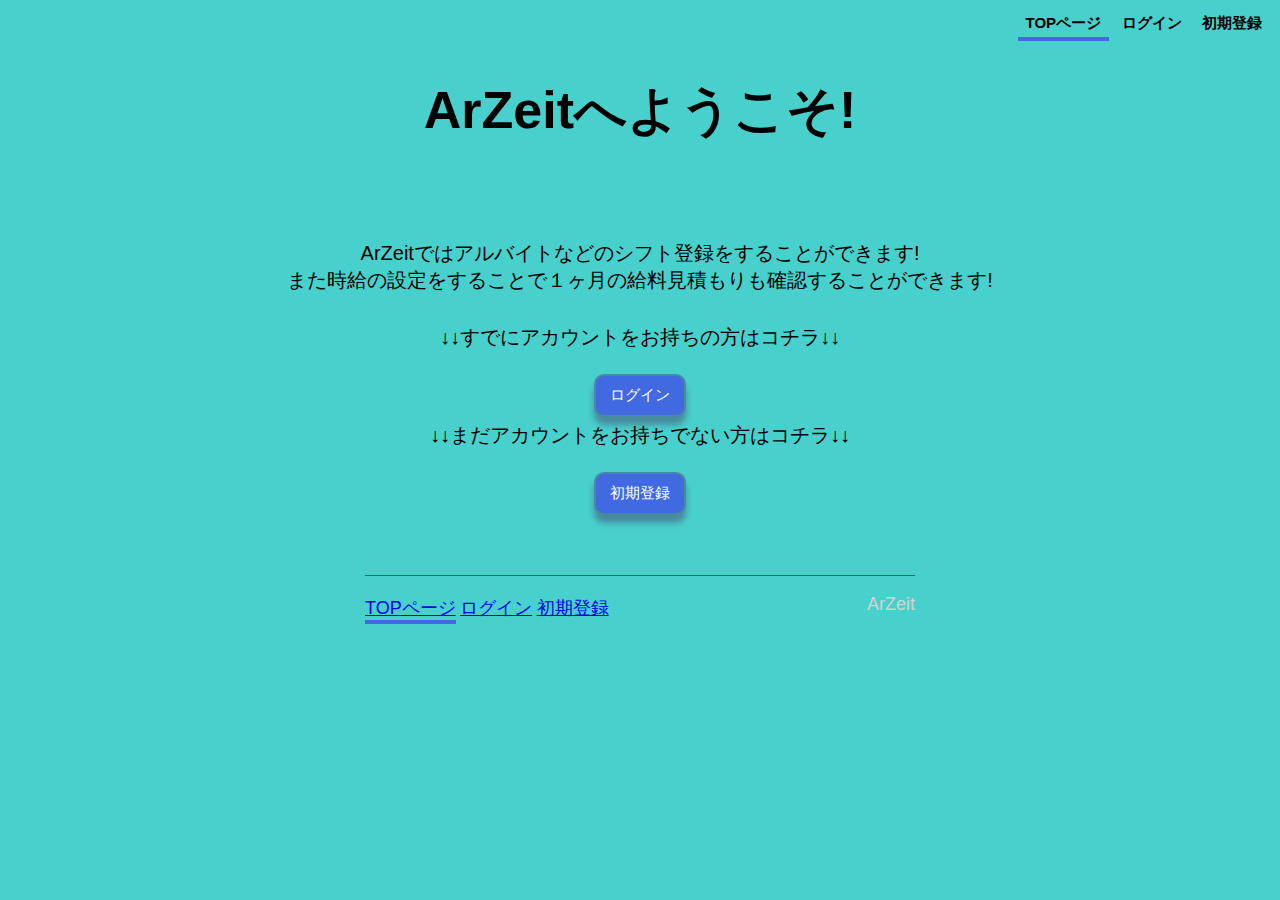
<file: WebContent/project/arzeit/index.html>
<!DOCTYPE html>
<html>
<head>
	<meta http-equiv="Content-Type" content="text/html; charset=UTF-8">
	<title>シフト管理アプリケーション</title>
	<link rel="stylesheet" type="text/css" href="index.css"/>
</head>

<body>
  <!--ヘッダー部分-->
  <header>
    <nav>
    <ul>
      <li class="current"><!--今どこのページにいるか cssの方でどこのページにいるか下線を引いている-->
        <a href="index.html">TOPページ</a>
        </li>
      <li>
        <a href="login.html">ログイン</a>
        </li>
      <li>
        <a href="register.html">初期登録</a>
      </li>
    </ul>
  </nav>
  <section>
  <H1>ArZeitへようこそ!</H1>
  <section>
</header>
<!--ヘッダー部分-->

  <p>ArZeitではアルバイトなどのシフト登録をすることができます!<br>また時給の設定をすることで１ヶ月の給料見積もりも確認することができます!<p>

	<div class="login_or_register">
    <p>↓↓すでにアカウントをお持ちの方はコチラ↓↓</p><br>
    <a href = "login.html">
		<!--<button class = "login_button"id="login_button">ログイン</button><br>-->
		<input type="button" class = "login_button" id = "login_button"value="ログイン"/>
  	</a>
    <p>↓↓まだアカウントをお持ちでない方はコチラ↓↓</p><br>
    <a href = "register.html">
    <!--<button class = "register_button" id="register_button">初期登録</button><br>-->
		<input type="button" class = "register_button" id = "register_button"value="初期登録"/>
  	</a>
	</div>
	<footer>
		<nav>
			<ul>
	      <li class="current"><!--今どこのページにいるか cssの方でどこのページにいるか下線を引いている-->
	        <a href="index.html">TOPページ</a>
	        </li>
	      <li>
	        <a href="login.html">ログイン</a>
	        </li>
	      <li>
	        <a href="register.html">初期登録</a>
	      </li>
	    </ul>
			</nav>
		<p>ArZeit</p>
	</footer>

</body>
</html>
</file>
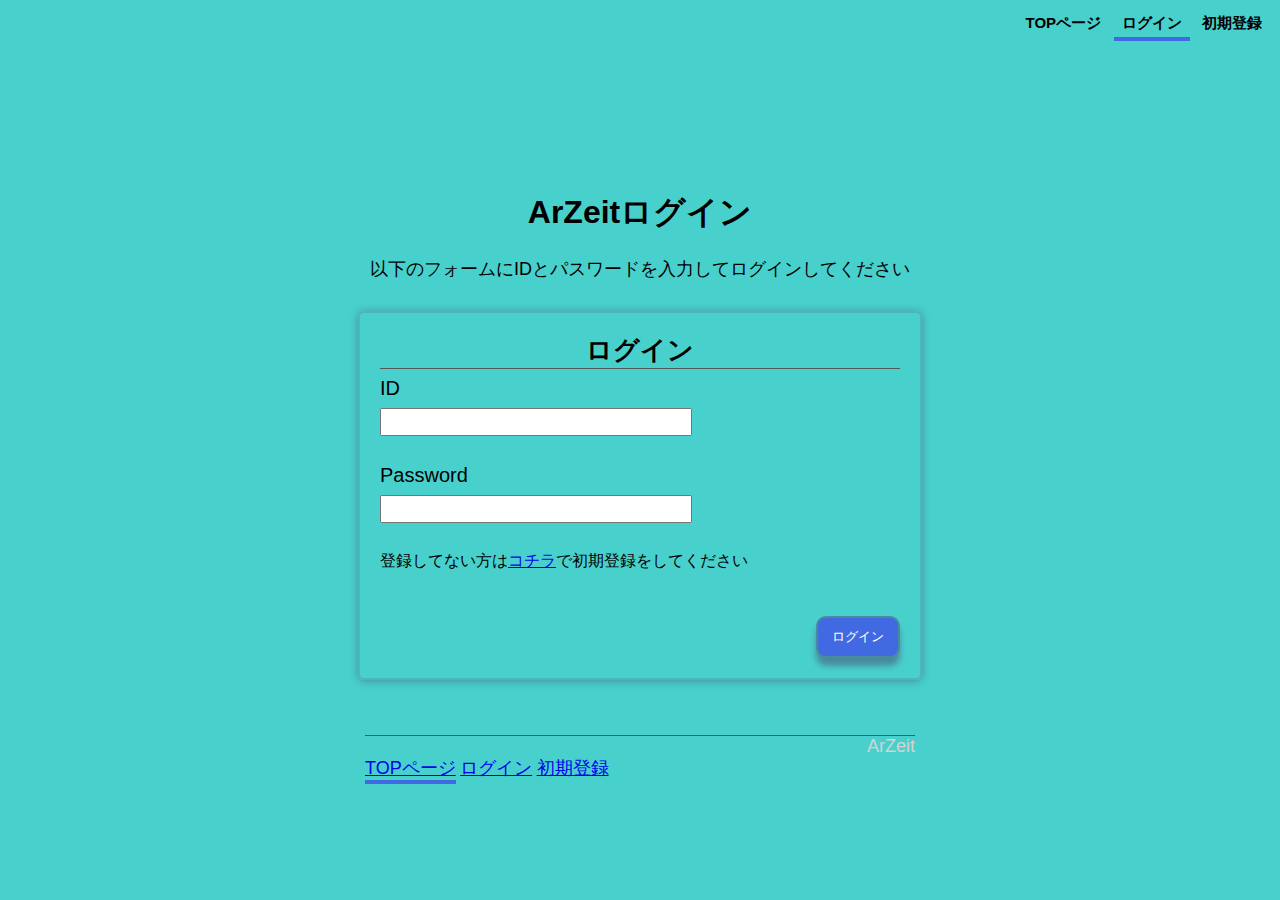
<file: WebContent/project/arzeit/login.html>
<!DOCTYPE html>
<html>
<head>
	<meta http-equiv="Content-Type" content="text/html; charset=UTF-8">
	<title>ArZeitログイン</title>
	<link rel="stylesheet" type="text/css" href="login_register.css"/>
  <script type="text/javascript" src="login.js"></script>
  <script src="statuscode.js"></script>
</head>

<body>
  <header>
    <nav>
      <ul>
        <li>
          <a href="index.html">TOPページ</a>
          </li>
        <li class="current">
          <a href="login.html">ログイン</a>
          </li>
        <li>
          <a href="register.html">初期登録</a>
        </li>
      </ul>
  </nav>
</header>
<h1>ArZeitログイン</h1>
<p>以下のフォームにIDとパスワードを入力してログインしてください</p>
<div id="form">
    <p class="form-title">ログイン</p>
    <form>
        <p>ID</p>
        <p class="id"><input type="userid" name="id" minlength = "6" maxlength = "20" id="id"/></p>
        <p>Password</p>
        <p class="pass"><input type="password" name="pass" minlength = "8" maxlength = "20" id="pass"/></p>
        <!--<p class="check"><input type="checkbox" name="checkbox" />パスワードを保存</p>-->
        <p id = "Register_noRegister">登録してない方は<a href = "register.html">コチラ</a>で初期登録をしてください</p>
				<p><span id="errormessage"></span></p><br>
        <p class="submit" id = "submit"><input type="button" id = "login_button"  value="ログイン"　/></p>
    </form>
</div>

<footer>
	<nav>
		<ul>
			<li class="current"><!--今どこのページにいるか cssの方でどこのページにいるか下線を引いている-->
				<a href="index.html">TOPページ</a>
				</li>
			<li>
				<a href="login.html">ログイン</a>
				</li>
			<li>
				<a href="register.html">初期登録</a>
			</li>
		</ul>
		</nav>
	<p>ArZeit</p>
</footer>

</body>
</file>
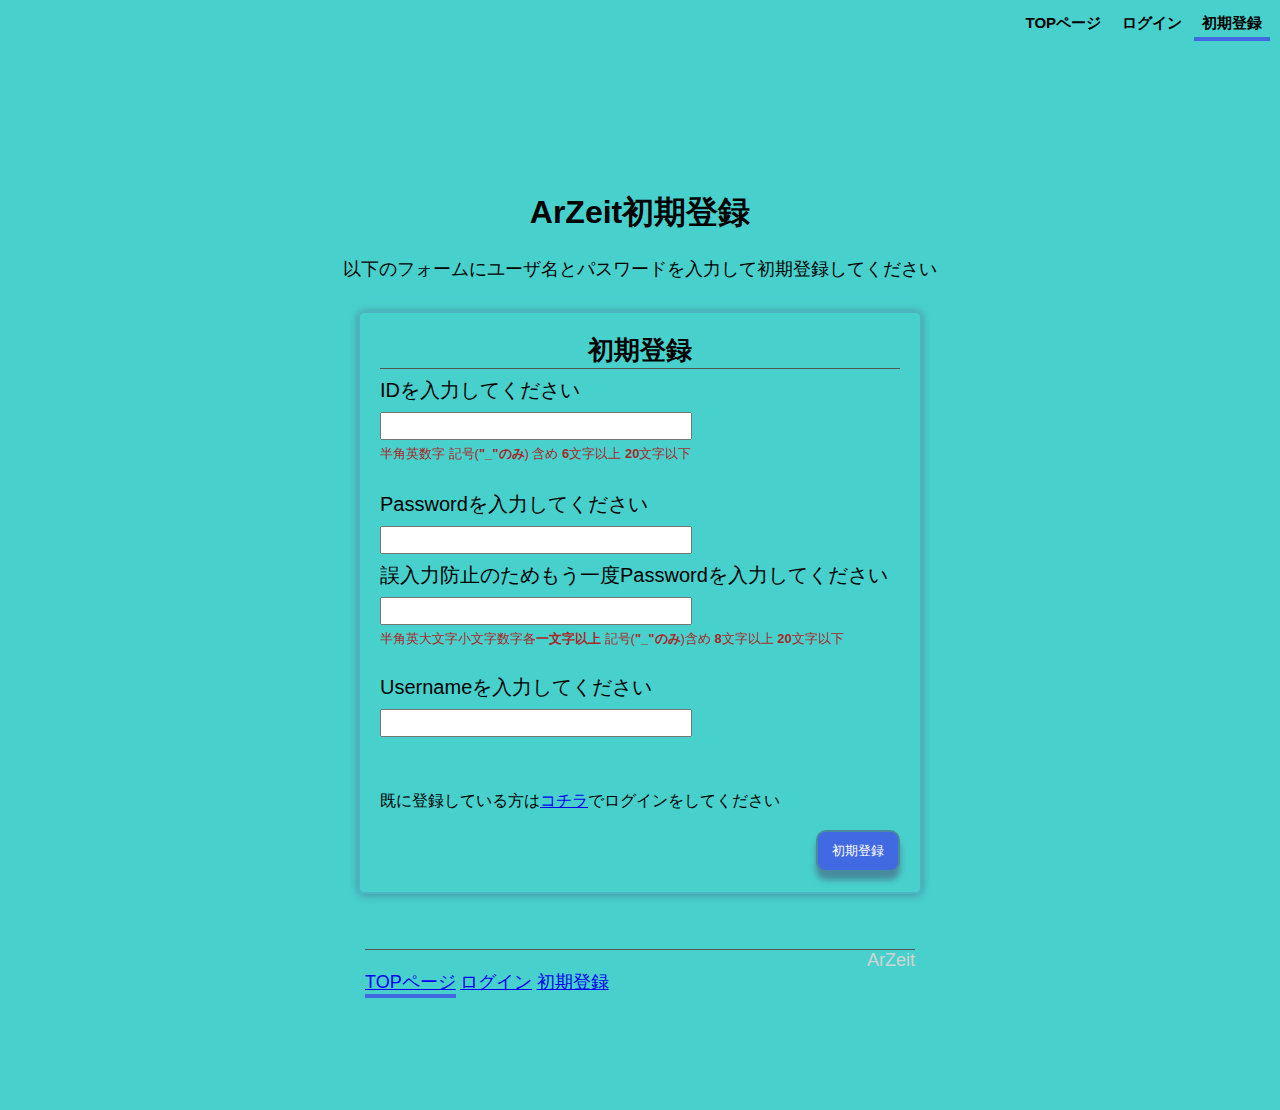
<file: WebContent/project/arzeit/register.html>
<!DOCTYPE html>
<html>
<head>
	<meta http-equiv="Content-Type" content="text/html; charset=UTF-8">
	<title>ArZeit初期登録</title>
	<link rel="stylesheet" type="text/css" href="login_register.css"/>
  <script type="text/javascript" src="register.js"></script>
  <script src="statuscode.js"></script>
</head>

<body>
  <header>
    <nav>
      <ul>
        <li>
          <a href="index.html">TOPページ</a>
          </li>
        <li>
          <a href="login.html">ログイン</a>
          </li>
        <li class = "current">
          <a href="register.html">初期登録</a>
        </li>
      </ul>
  </nav>
</header>
<h1>ArZeit初期登録</h1>
<p>以下のフォームにユーザ名とパスワードを入力して初期登録してください</p>
<div id="form">
    <p class="form-title">初期登録</p>
    <form>
        <p>IDを入力してください</p>
        <p class="id"><input type="userid" name="id" minlength = "6" maxlength = "20" id="id"/> <br> <font size=2 color="brown">半角英数字 記号(<b>"_"のみ</b>) 含め <b>6</b>文字以上 <b>20</b>文字以下</font></p>
        <p>Passwordを入力してください</p>
        <p class="pass1"><input type="password" name="pass1" maxlength = "20" id="pass1" /></p>
        <p>誤入力防止のためもう一度Passwordを入力してください</p>
        <p class="pass2"><input type="password" name="pass2" minlength = "8" maxlength = "20" id="pass2"/><br> <font size=2 color="brown">半角英大文字小文字数字各<b>一文字以上</b> 記号(<b>"_"のみ</b>)含め <b>8</b>文字以上 <b>20</b>文字以下</font></p>
				<br><p>Usernameを入力してください</p>
				<p class="name"><input type="username" name="name" minlength = "8" maxlength = "20" id="name"/></p>
        <!--<p class="check"><input type="checkbox" name="checkbox" />パスワードを保存</p>-->
				<p><span id="errormessage"></span></p><br>
        <p id = "Register_noRegister">既に登録している方は<a href = "register.html">コチラ</a>でログインをしてください</p>
        <p class="submit" id = "submit"><input type="button" id = "register_button" value="初期登録" /></p>
    </form>
</div>

<footer>
	<nav>
		<ul>
			<li class="current"><!--今どこのページにいるか cssの方でどこのページにいるか下線を引いている-->
				<a href="index.html">TOPページ</a>
				</li>
			<li>
				<a href="login.html">ログイン</a>
				</li>
			<li>
				<a href="register.html">初期登録</a>
			</li>
		</ul>
		</nav>
	<p>ArZeit</p>
</footer>

</body>
</file>
<file: WebContent/project/arzeit/index.css>
/*index.html,mypage.html,main.html共通部分*/
body{
    background-color: #48d1cc;
    text-align: center;
    font-family: Verdana, sans-serif;
    margin: 0;
    width: auto;
    height: auto;
}

header{
  color:block;
  text-align: right;
  padding: 10px;
  padding-bottom: 60px;
  /*background-image: url(./photo2.png);*/
  height: 150px;
  background-size: cover;
  background-position: 50% 50%;
  margin-bottom: 15px;
}

header ul{
  margin: 0;
  list-style-type: none;
  padding-left: 0;
  padding-top: 0;
}

header li{
  display: inline-block;
  padding: 4px 8px;
  font-size: 15px;
}

header li > a{
  text-decoration: none;
  color: inherit;
  font-weight: bold;
}

header li > a:hover{
  color: royalblue;
}
.current{
  border-bottom: 4px solid royalblue;
}

section{
  text-align: center;
  font-size: 26px;
}

p{
  font-size: 20px;
}

footer{
  height: 100px;
  width: 550px;
  margin: 55px auto 60px;
  border-top: 1px solid #555;
}

footer ul{
  margin: 0;
  margin-bottom: 20px;
  list-style-type: none;
  padding-left: 0;
  float: left;
  color: #000;
}

footer li{
  padding-top: 20px;
  font-size: 18px;
  display: inline-block;
}


footer li>a:hover{
  opacity: 0.6;
}

footer p{
  color: lightgray;
  font-size: 18px;
  text-align: right;
}

/*index.html部分*/
.login_or_register{
  padding-top: 5px;
  padding-bottom: 5px;
}
.login_or_register p{
  margin-top: 5px;
  margin-bottom: 5px;
}

input[type = "button"]{
  font-family: Arial;
  color: #ffffff;
  /*ボタンの大きさ*/
  font-size: 15px;
  padding-top: 10px;
  padding-right: 14px;
  padding-bottom: 10px;
  padding-left: 14px;
  /*影とか*/
  -webkit-border-radius: 10px;
  -moz-border-radius: 10px;
  border-radius: 10px;
  -webkit-box-shadow: 0px 8px 6px #488a9e;
  -moz-box-shadow: 0px 8px 6px #488a9e;
  box-shadow: 0px 8px 6px #488a9e;
  border: solid #488a9e 2px;
  background: royalblue
}
input[type = "button"]:hover{
  background: #37a4bf;
}

/*mypage.html部分*/

.mypage{
  width: 750px;
  height:auto;
  margin: auto;
  border: 2px solid #555;
}

.mypage li{
  clear: both;
  font-size: 24px;
  margin-bottom: 10px;
  margin-left: 10px;
  list-style: none;
  text-align: left;
}
img.profile{
  float: left;
  width: 150px;
  height: 150px;
  border: 1px solid #555;
  margin-right: 10px;
}
.submit{
  margin-right: 20px;
  text-align: right;
}

#username_profile{
   font-size: 30px;
   font-weight: bold;
   border-bottom:1px solid #555;
}
.mypage p{
  font-size: 24px;
  font-weight: bold;
}

input[type="username_profile_data"],[type= "userid_profile_data"]{
   margin-left: 20px;
   height: 30px;
   font-size: 100%;
   font-weight: bold;
   color: midnightblue;
   background-color: #48d1cc;
   border: #48d1cc;
}
</file>
<file: WebContent/project/arzeit/login_register.css>
body{
    background-color: #48d1cc;
    text-align: center;
    font-family: Verdana, sans-serif;
    margin: 0;
}

header{
  color:block;
  text-align: right;
  padding: 10px;
  padding-bottom: 60px;
  /*background-image: url(./photo2.png);*/
  height: 100px;
  background-size: cover;
  background-position: 50% 50%;
  margin-bottom: 15px;
}

header ul{
  margin: 0;
  list-style-type: none;
  padding-left: 0;
  padding-top: 0;
}

header li{
  display: inline-block;
  padding: 4px 8px;
  font-size: 15px;
}

header li > a{
  text-decoration: none;
  color: inherit;
  font-weight: bold;
}

header li > a:hover{
  color: royalblue;
}
.current{
  border-bottom: 4px solid royalblue;
}
p{
  font-size: 18px;
}

body,p,form,input{
  margin: 0
}
#form{
    width: 520px;
    margin: 30px auto;
    padding: 20px;
    border: 1.5px solid #555;
    /*スキン*/
    -webkit-border-radius: 6px;
    -moz-border-radius: 6px;
    border-radius: 6px;
    -webkit-box-shadow: 0px 1px 10px #488a9e;
    -moz-box-shadow: 0px 1px 10px #488a9e;
    box-shadow: 0px 1px 10px #488a9e;
    border: solid #4eb4c2 2px;
    text-align: center;
}

form p{
    font-size: 20px;
    text-align: left;
    padding-top:8px;
}

#Register_noRegister{
  font-size: 16px;
  padding-bottom: 10px;
}

.form-title{
    text-align: center;
    font-size: 26px;
    font-weight: bold;
    border-bottom: 1px solid #555;
}

.id,.pass,.name{
    margin-bottom: 20px;
}

input[type="userid"]{
  width: 300px;
  padding: 4px;
  font-size: 14px;
}
input[type="password"] {
    width: 300px;
    padding: 4px;
    font-size: 14px;
}
input[type="username"] {
    width: 300px;
    padding: 4px;
    font-size: 14px;
}

.submit{
    font-size: 1.0em;
    text-align: right;
}

.submit input{
  font-family: Arial;
  color: #ffffff;
  /*ボタンの大きさ*/
  font-size: 13px;
  padding-top: 10px;
  padding-right: 14px;
  padding-bottom: 10px;
  padding-left: 14px;
  /*影とか*/
  -webkit-border-radius: 10px;
  -moz-border-radius: 10px;
  border-radius: 10px;
  -webkit-box-shadow: 0px 8px 6px #488a9e;
  -moz-box-shadow: 0px 8px 6px #488a9e;
  box-shadow: 0px 8px 6px #488a9e;
  border: solid #488a9e 2px;
  background: royalblue
  }

#errormessage{
  font-size: 20px;
  font-weight: bolder;
  color: red;
}

/*押した時ボタンの色が変わる*/
input[type = "button"]:hover{
  background: #37a4bf;
}

.submit input:hover{
  background: #37a4bf;
}

 footer{
  height: 100px;
  width: 550px;
  margin: 55px auto 60px;
  border-top: 1px solid #555;
}

footer ul{
  margin: 0;
  margin-bottom: 20px;
  list-style-type: none;
  padding-left: 0;
  float: left;
  color: #000;
}

footer li{
  padding-top: 20px;
  font-size: 18px;
  display: inline-block;
}


footer li>a:hover{
  opacity: 0.6;
}

footer p{
  color: lightgray;
  font-size: 18px;
  text-align: right;
  font-weight: normal;
}
</file>
